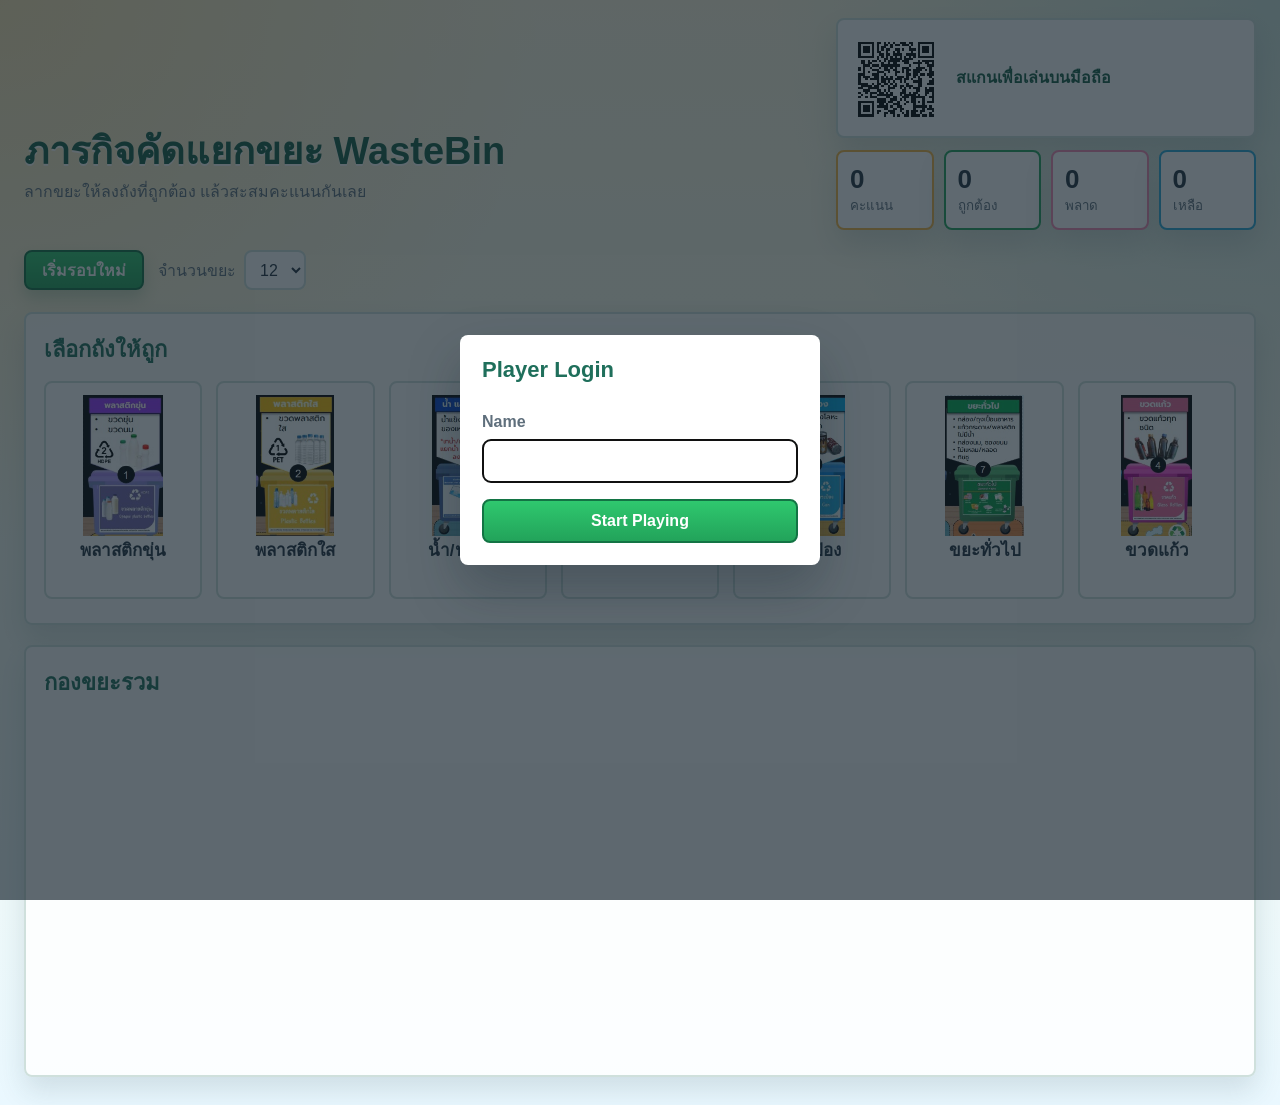
<file: index.html>
<!doctype html>
<html lang="th">
<head>
  <meta charset="utf-8">
  <meta name="viewport" content="width=device-width, initial-scale=1">
  <title>เกมคัดแยกขยะ WasteBin</title>
  <link rel="stylesheet" href="styles.css">
</head>
<body>
  <aside class="orientation-notice" aria-label="Landscape screen notice">
    <div class="phone-rotate" aria-hidden="true"></div>
    <strong>หมุนโทรศัพท์</strong>
    <span>เกมนี้เล่นได้ดีที่สุดในแนวนอน</span>
  </aside>

  <main class="game-shell">
    <header class="topbar">
      <div>
        <h1>ภารกิจคัดแยกขยะ WasteBin</h1>
        <p>ลากขยะให้ลงถังที่ถูกต้อง แล้วสะสมคะแนนกันเลย</p>
        <p id="player-label" class="player-label"></p>
      </div>
      <div class="topbar-tools">
        <button id="qr-open" class="desktop-qr" type="button" aria-label="เปิด QR Code ขนาดใหญ่">
          <img src="qr.png" alt="QR Code สำหรับเล่นบนมือถือ">
          <span>สแกนเพื่อเล่นบนมือถือ</span>
        </button>

        <section class="scoreboard" aria-label="คะแนน">
        <div>
          <span id="score">0</span>
          <small>คะแนน</small>
        </div>
        <div>
          <span id="correct">0</span>
          <small>ถูกต้อง</small>
        </div>
        <div>
          <span id="wrong">0</span>
          <small>พลาด</small>
        </div>
        <div>
          <span id="remaining">0</span>
          <small>เหลือ</small>
        </div>
        </section>
      </div>
    </header>

    <section class="controls" aria-label="ปุ่มควบคุมเกม">
      <button id="new-game" type="button">เริ่มรอบใหม่</button>
      <label>
        จำนวนขยะ
        <select id="round-size">
          <option value="8">8</option>
          <option value="12" selected>12</option>
          <option value="16">16</option>
          <option value="24">24</option>
        </select>
      </label>
      <span id="message" role="status" aria-live="polite"></span>
    </section>

    <section class="play-area">
      <section class="bin-panel" aria-labelledby="bin-title">
        <h2 id="bin-title">เลือกถังให้ถูก</h2>
        <div id="bin-list" class="bin-grid"></div>
      </section>

      <section class="waste-panel" aria-labelledby="waste-title">
        <h2 id="waste-title">กองขยะรวม</h2>
        <span id="mobile-message" role="status" aria-live="polite"></span>
        <div id="waste-list" class="waste-grid"></div>
      </section>
    </section>
  </main>

  <template id="waste-template">
    <button class="waste-card" type="button" draggable="true">
      <img alt="">
      <span></span>
    </button>
  </template>

  <template id="bin-template">
    <button class="bin-card" type="button">
      <img alt="">
      <span></span>
    </button>
  </template>

  <div id="qr-modal" class="qr-modal" hidden>
    <div class="qr-modal-card" role="dialog" aria-modal="true" aria-label="QR Code สำหรับเล่นบนมือถือ">
      <button id="qr-close" class="qr-close" type="button" aria-label="ปิด">×</button>
      <img src="qr.png" alt="QR Code สำหรับเล่นบนมือถือ">
      <span>สแกนเพื่อเล่นบนมือถือ</span>
    </div>
  </div>

  <div id="login-modal" class="login-modal" hidden>
    <form id="login-form" class="login-card">
      <h2>Player Login</h2>
      <label>
        Name
        <input id="player-name" name="player-name" type="text" maxlength="32" autocomplete="nickname" required>
      </label>
      <button type="submit">Start Playing</button>
    </form>
  </div>

  <script src="app.js"></script>
</body>
</html>
</file>
<file: styles.css>
:root {
  color-scheme: light;
  --ink: #22313f;
  --muted: #5f6f7c;
  --line: #cfe0dc;
  --panel: #ffffff;
  --bg: #f7fbef;
  --green: #22a35a;
  --green-dark: #137444;
  --red: #e05252;
  --amber: #f5b642;
  --blue: #28a8d8;
  --pink: #f28ab2;
  --shadow: 0 14px 28px rgba(36, 72, 80, 0.14);
}

* {
  box-sizing: border-box;
}

body {
  margin: 0;
  min-height: 100vh;
  overflow-x: hidden;
  display: flex;
  justify-content: center;
  font-family: "Tahoma", "Noto Sans Thai", Arial, Helvetica, sans-serif;
  color: var(--ink);
  background:
    radial-gradient(circle at top left, rgba(245, 182, 66, 0.28), transparent 32%),
    radial-gradient(circle at top right, rgba(40, 168, 216, 0.22), transparent 30%),
    linear-gradient(180deg, #fff8df 0%, var(--bg) 42%, #eaf8ff 100%);
}

button,
select {
  font: inherit;
}

.game-shell {
  width: min(100%, 1360px);
  min-height: 100vh;
  margin: 0 auto;
  padding: 18px 24px 28px;
}

.orientation-notice {
  display: none;
}

.phone-rotate {
  width: 54px;
  height: 82px;
  border: 4px solid #155e46;
  border-radius: 12px;
  position: relative;
  transform: rotate(90deg);
}

.phone-rotate::after {
  content: "";
  position: absolute;
  right: 6px;
  top: 50%;
  width: 6px;
  height: 6px;
  border-radius: 999px;
  background: #155e46;
  transform: translateY(-50%);
}

.topbar {
  display: flex;
  align-items: end;
  justify-content: space-between;
  gap: 24px;
  margin-bottom: 16px;
}

.topbar > div {
  min-width: 0;
}

.topbar-tools {
  display: flex;
  flex-direction: column;
  align-items: flex-end;
  gap: 12px;
}

.desktop-qr {
  display: grid;
  grid-template-columns: 96px minmax(120px, 1fr);
  align-items: center;
  gap: 12px;
  width: min(100%, 420px);
  padding: 10px;
  border: 2px solid var(--line);
  border-radius: 8px;
  background: var(--panel);
  box-shadow: var(--shadow);
  cursor: pointer;
  text-align: left;
  transition: transform 120ms ease, border-color 120ms ease, box-shadow 120ms ease;
}

.desktop-qr:hover {
  border-color: var(--green);
  transform: translateY(-2px);
  box-shadow: 0 14px 26px rgba(34, 163, 90, 0.18);
}

.desktop-qr img {
  width: 96px;
  height: 96px;
  padding: 4px;
  object-fit: contain;
  background: #fff;
  image-rendering: pixelated;
}

.desktop-qr span {
  color: #155e46;
  font-weight: 700;
  line-height: 1.25;
}

.qr-modal[hidden] {
  display: none;
}

.qr-modal {
  position: fixed;
  inset: 0;
  z-index: 3000;
  display: grid;
  place-items: center;
  padding: 24px;
  background: rgba(20, 35, 45, 0.62);
}

.qr-modal-card {
  position: relative;
  display: grid;
  justify-items: center;
  gap: 12px;
  width: min(92vw, 420px);
  padding: 24px;
  border-radius: 8px;
  background: var(--panel);
  box-shadow: 0 24px 52px rgba(20, 35, 45, 0.3);
}

.qr-modal-card img {
  width: min(72vw, 320px);
  height: min(72vw, 320px);
  object-fit: contain;
  image-rendering: pixelated;
}

.qr-modal-card span {
  color: #155e46;
  font-size: 20px;
  font-weight: 700;
  text-align: center;
}

.qr-close {
  position: absolute;
  top: 10px;
  right: 10px;
  display: grid;
  place-items: center;
  width: 36px;
  height: 36px;
  border: 2px solid var(--line);
  border-radius: 8px;
  background: #fff;
  color: var(--ink);
  cursor: pointer;
  font-size: 26px;
  line-height: 1;
}

.login-modal[hidden] {
  display: none;
}

.login-modal {
  position: fixed;
  inset: 0;
  z-index: 2500;
  display: grid;
  place-items: center;
  padding: 20px;
  background: rgba(20, 35, 45, 0.68);
}

.login-card {
  display: grid;
  gap: 16px;
  width: min(92vw, 360px);
  padding: 22px;
  border-radius: 8px;
  background: var(--panel);
  box-shadow: 0 24px 52px rgba(20, 35, 45, 0.3);
}

.login-card label {
  display: grid;
  gap: 8px;
  color: var(--muted);
  font-weight: 700;
}

.login-card input {
  min-height: 44px;
  padding: 0 12px;
  border: 2px solid var(--line);
  border-radius: 8px;
  color: var(--ink);
  font: inherit;
}

.login-card button {
  min-height: 44px;
  border: 2px solid var(--green-dark);
  border-radius: 8px;
  color: #fff;
  background: linear-gradient(180deg, #2fc86e, var(--green));
  cursor: pointer;
  font: inherit;
  font-weight: 700;
}

.waiting-modal[hidden] {
  display: none;
}

.waiting-modal {
  position: fixed;
  inset: 0;
  z-index: 2400;
  display: grid;
  place-items: center;
  padding: 20px;
  background: rgba(20, 35, 45, 0.64);
}

.waiting-card {
  display: grid;
  gap: 10px;
  width: min(92vw, 420px);
  padding: 26px;
  border-radius: 8px;
  background: var(--panel);
  box-shadow: 0 24px 52px rgba(20, 35, 45, 0.3);
  text-align: center;
}

.waiting-card p {
  color: var(--muted);
  font-weight: 700;
}

.is-waiting .waste-card,
.is-waiting .bin-card {
  cursor: not-allowed;
  opacity: 0.55;
}

h1,
h2,
p {
  margin: 0;
}

h1 {
  font-size: 38px;
  line-height: 1.1;
  color: #155e46;
  text-shadow: 0 2px 0 rgba(255, 255, 255, 0.9);
  overflow-wrap: anywhere;
}

h2 {
  font-size: 22px;
  margin-bottom: 14px;
  color: #1f6f5b;
}

.topbar p {
  margin-top: 6px;
  color: var(--muted);
}

.player-label {
  min-height: 20px;
  font-weight: 700;
  color: var(--green-dark);
}

.scoreboard {
  display: grid;
  grid-template-columns: repeat(4, minmax(86px, 1fr));
  gap: 10px;
  width: min(100%, 420px);
  min-width: 420px;
}

.scoreboard div {
  padding: 12px;
  border: 2px solid var(--line);
  border-radius: 8px;
  background: var(--panel);
  box-shadow: var(--shadow);
}

.scoreboard div:nth-child(1) {
  border-color: var(--amber);
}

.scoreboard div:nth-child(2) {
  border-color: var(--green);
}

.scoreboard div:nth-child(3) {
  border-color: var(--pink);
}

.scoreboard div:nth-child(4) {
  border-color: var(--blue);
}

.scoreboard span {
  display: block;
  font-size: 26px;
  font-weight: 700;
}

.scoreboard small {
  color: var(--muted);
}

.controls {
  display: flex;
  align-items: center;
  gap: 14px;
  min-height: 48px;
  margin-bottom: 18px;
}

.controls button,
.controls select {
  min-height: 40px;
  border: 2px solid var(--line);
  border-radius: 8px;
  background: var(--panel);
}

.controls button {
  padding: 0 16px;
  color: #fff;
  border-color: var(--green-dark);
  background: linear-gradient(180deg, #2fc86e, var(--green));
  cursor: pointer;
  font-weight: 700;
  box-shadow: 0 8px 16px rgba(19, 116, 68, 0.22);
}

.controls label {
  display: inline-flex;
  align-items: center;
  gap: 8px;
  color: var(--muted);
}

.controls select {
  padding: 0 10px;
  color: var(--ink);
}

#message {
  min-width: 220px;
  color: var(--muted);
  font-weight: 700;
}

#mobile-message {
  display: none;
}

.play-area {
  display: grid;
  grid-template-columns: 1fr;
  gap: 20px;
  align-items: start;
}

.waste-panel,
.bin-panel {
  padding: 18px;
  border: 2px solid var(--line);
  border-radius: 8px;
  background: rgba(255, 255, 255, 0.84);
  box-shadow: var(--shadow);
}

.waste-panel {
  min-height: 48vh;
}

.bin-panel {
  min-height: 0;
}

.waste-grid {
  display: grid;
  grid-template-columns: repeat(auto-fill, minmax(92px, 1fr));
  gap: 10px;
}

.waste-card,
.bin-card {
  position: relative;
  border: 2px solid var(--line);
  border-radius: 8px;
  background: #fff;
  cursor: grab;
  transition: transform 120ms ease, border-color 120ms ease, box-shadow 120ms ease;
}

.waste-card {
  display: grid;
  grid-template-rows: 86px;
  min-height: 108px;
  padding: 8px;
  touch-action: none;
  user-select: none;
}

.waste-card img,
.bin-card img {
  width: 100%;
  height: 100%;
  object-fit: contain;
}

.bin-card span {
  overflow: hidden;
  text-overflow: ellipsis;
  white-space: nowrap;
  color: var(--ink);
  font-size: 17px;
  font-weight: 700;
  text-align: center;
}

.waste-card span {
  position: absolute;
  width: 1px;
  height: 1px;
  overflow: hidden;
  clip: rect(0 0 0 0);
  white-space: nowrap;
}

.waste-card:focus-visible,
.bin-card:focus-visible,
.desktop-qr:focus-visible,
.qr-close:focus-visible,
.controls button:focus-visible,
.controls select:focus-visible {
  outline: 3px solid rgba(43, 108, 176, 0.35);
  outline-offset: 2px;
}

.waste-card:hover,
.waste-card.selected {
  transform: translateY(-2px);
  border-color: var(--blue);
  box-shadow: 0 12px 22px rgba(40, 168, 216, 0.2);
}

.waste-card.sorted {
  pointer-events: none;
  opacity: 0.38;
}

.waste-card.drag-source {
  opacity: 0.35;
}

.dragging-copy {
  position: fixed;
  z-index: 1000;
  pointer-events: none;
  opacity: 0.92;
  box-shadow: 0 18px 34px rgba(31, 41, 51, 0.22);
  transform: scale(1.04);
}

.bin-grid {
  display: grid;
  grid-template-columns: repeat(7, minmax(0, 1fr));
  gap: 14px;
  padding-bottom: 6px;
}

.bin-card {
  display: grid;
  grid-template-rows: minmax(132px, 11vw) auto;
  min-width: 0;
  min-height: 218px;
  padding: 12px;
  cursor: pointer;
}

.bin-card.drag-over,
.bin-card:hover {
  border-color: var(--green);
  transform: translateY(-3px);
  box-shadow: 0 14px 26px rgba(34, 163, 90, 0.22);
}

.bin-card.correct {
  border-color: var(--green);
  background: #eefaf4;
  animation: funny-pop 420ms ease;
}

.bin-card.wrong {
  border-color: var(--red);
  background: #fff1f1;
  animation: funny-wobble 420ms ease;
}

.dashboard-shell {
  width: min(100%, 1360px);
  min-height: 100vh;
  padding: 28px;
}

.dashboard-hero,
.dashboard-control-panel,
.dashboard-panel {
  border: 2px solid var(--line);
  border-radius: 8px;
  background: rgba(255, 255, 255, 0.88);
  box-shadow: var(--shadow);
}

.dashboard-hero {
  display: flex;
  align-items: center;
  justify-content: space-between;
  gap: 20px;
  margin-bottom: 18px;
  padding: 22px;
}

.dashboard-qr {
  display: grid;
  justify-items: center;
  gap: 8px;
  min-width: 150px;
  padding: 10px;
  border: 2px solid var(--line);
  border-radius: 8px;
  color: var(--green-dark);
  background: #fff;
  cursor: pointer;
  font: inherit;
  font-weight: 700;
  text-decoration: none;
}

.dashboard-qr img {
  width: 128px;
  height: 128px;
  object-fit: contain;
  image-rendering: pixelated;
}

.dashboard-qr span {
  font-size: 18px;
  line-height: 1.1;
  text-align: center;
}

.dashboard-qr-modal-card {
  width: min(92vw, 620px);
}

.dashboard-qr-modal-card img {
  width: min(76vw, 500px);
  height: min(76vw, 500px);
}

.dashboard-control-panel {
  display: flex;
  align-items: center;
  gap: 12px;
  margin-bottom: 18px;
  padding: 16px;
}

.dashboard-control-panel button,
.dashboard-control-panel select {
  min-height: 42px;
  border: 2px solid var(--line);
  border-radius: 8px;
  background: #fff;
  font: inherit;
}

.dashboard-control-panel button {
  padding: 0 16px;
  color: #fff;
  border-color: var(--green-dark);
  background: linear-gradient(180deg, #2fc86e, var(--green));
  cursor: pointer;
  font-weight: 700;
}

.dashboard-control-panel .secondary-button {
  color: var(--ink);
  border-color: var(--line);
  background: #fff;
}

.dashboard-control-panel label {
  display: inline-flex;
  align-items: center;
  gap: 8px;
  color: var(--muted);
  font-weight: 700;
}

.control-status {
  display: grid;
  min-width: 130px;
}

.control-status span {
  color: var(--green-dark);
  font-size: 26px;
  font-weight: 700;
}

.control-status small {
  color: var(--muted);
}

.dashboard-panel {
  padding: 20px;
}

.dashboard-heading {
  margin-bottom: 16px;
}

.dashboard-panel table {
  width: 100%;
  border-collapse: collapse;
  overflow: hidden;
  border-radius: 8px;
  background: #fff;
}

.dashboard-panel th,
.dashboard-panel td {
  padding: 14px 12px;
  border-bottom: 1px solid var(--line);
  text-align: left;
}

.dashboard-panel th {
  color: #155e46;
  font-size: 15px;
  text-transform: uppercase;
}

.dashboard-panel td {
  font-size: clamp(20px, 2.8vw, 38px);
  font-weight: 700;
}

.dashboard-panel th:first-child,
.dashboard-panel td:first-child {
  width: 64px;
  color: var(--muted);
  text-align: center;
}

@keyframes funny-pop {
  0% {
    transform: scale(1) rotate(0deg);
  }

  45% {
    transform: scale(1.08) rotate(-2deg);
  }

  75% {
    transform: scale(0.98) rotate(2deg);
  }

  100% {
    transform: scale(1) rotate(0deg);
  }
}

@keyframes funny-wobble {
  0% {
    transform: translateX(0) rotate(0deg);
  }

  25% {
    transform: translateX(-8px) rotate(-3deg);
  }

  50% {
    transform: translateX(7px) rotate(3deg);
  }

  75% {
    transform: translateX(-4px) rotate(-2deg);
  }

  100% {
    transform: translateX(0) rotate(0deg);
  }
}

@media (max-width: 900px) {
  .game-shell {
    display: flex;
    flex-direction: column;
    padding: 16px;
  }

  .topbar {
    display: contents;
  }

  .topbar > div {
    order: 1;
    margin-bottom: 12px;
  }

  .topbar-tools {
    display: contents;
  }

  .desktop-qr {
    display: none;
  }

  .play-area {
    order: 2;
    gap: 2px;
  }

  .scoreboard {
    order: 3;
  }

  .controls {
    order: 4;
    margin-top: 12px;
    margin-bottom: 0;
  }

  #message {
    display: none;
  }

  #mobile-message {
    display: inline-block;
    min-height: 20px;
    margin: 0 0 12px 10px;
    color: var(--muted);
    font-weight: 700;
    vertical-align: baseline;
  }

  #waste-title {
    display: inline-block;
    margin-bottom: 12px;
    vertical-align: baseline;
  }

  .waste-grid {
    clear: both;
  }

  .scoreboard {
    min-width: 0;
    width: 100%;
    grid-template-columns: repeat(4, minmax(0, 1fr));
    gap: 8px;
  }

  .scoreboard div {
    padding: 8px;
  }

  .scoreboard span {
    font-size: 22px;
  }

  .scoreboard small {
    font-size: 12px;
  }

  .waste-panel {
    min-height: 44vh;
    padding: 12px;
  }

  .bin-grid {
    grid-template-columns: repeat(7, minmax(0, 1fr));
    gap: 8px;
    padding-bottom: 0;
    overflow-x: visible;
  }

  .bin-card {
    grid-template-rows: minmax(92px, 15vw) auto;
    min-height: 142px;
    padding: 7px;
  }

  .bin-card span {
    font-size: 13px;
  }
}

@media (max-width: 900px) and (orientation: portrait) {
  body {
    align-items: stretch;
  }

  .game-shell {
    min-height: 100svh;
    padding: 12px;
  }

  .play-area {
    gap: 10px;
  }

  .bin-panel,
  .waste-panel {
    padding: 10px;
  }

  .waste-panel {
    min-height: 34vh;
  }

  .bin-grid {
    grid-template-columns: repeat(4, minmax(0, 1fr));
    gap: 7px;
  }

  .bin-card {
    grid-template-rows: 68px auto;
    min-height: 106px;
    padding: 5px;
  }

  .bin-card span {
    white-space: normal;
    font-size: 11px;
    line-height: 1.15;
  }

  .waste-grid {
    grid-template-columns: repeat(3, minmax(0, 1fr));
    gap: 8px;
  }

  .waste-card {
    grid-template-rows: 76px;
    min-height: 98px;
    padding: 7px;
  }
}

@media (pointer: coarse) and (orientation: landscape) {
  .game-shell {
    display: flex;
    flex-direction: column;
  }

  .topbar {
    display: contents;
  }

  .topbar > div {
    order: 1;
    margin-bottom: 12px;
  }

  .topbar-tools {
    display: contents;
  }

  .desktop-qr {
    display: none;
  }

  .play-area {
    order: 2;
    gap: 0;
  }

  .scoreboard {
    order: 3;
    width: 100%;
    min-width: 0;
  }

  .controls {
    order: 4;
    margin-top: 12px;
    margin-bottom: 0;
  }

  #message {
    display: none;
  }

  #mobile-message {
    display: inline-block;
    min-height: 20px;
    margin: 0 0 8px 10px;
    color: var(--muted);
    font-weight: 700;
    vertical-align: baseline;
  }

  #waste-title {
    display: inline-block;
    margin-bottom: 8px;
    vertical-align: baseline;
  }

  .waste-grid {
    clear: both;
  }

  .bin-panel {
    padding: 8px 10px 2px;
  }

  .waste-panel {
    margin-top: -4px;
    padding: 8px 12px 12px;
  }

  .bin-grid {
    grid-template-columns: repeat(7, minmax(0, 1fr));
    gap: 8px;
    padding-bottom: 0;
    overflow-x: visible;
  }

  .bin-card {
    grid-template-rows: minmax(82px, 12vw) auto;
    min-height: 128px;
    padding: 6px;
  }

  .bin-card span {
    font-size: 12px;
  }
}

@media (max-width: 520px) {
  h1 {
    font-size: 28px;
  }

  .controls {
    align-items: stretch;
    flex-direction: column;
  }

  .controls button,
  .controls label,
  #message {
    width: 100%;
  }

  .waste-grid,
  .bin-grid {
    grid-auto-flow: row;
    grid-auto-columns: initial;
    overflow-x: visible;
  }

  .waste-grid {
    grid-template-columns: repeat(3, minmax(0, 1fr));
  }

  .bin-grid {
    grid-template-columns: repeat(4, minmax(0, 1fr));
    gap: 5px;
  }

  .bin-card {
    grid-template-rows: 62px auto;
    min-height: 96px;
    padding: 4px;
  }

  .bin-card span {
    font-size: 10px;
    white-space: normal;
    line-height: 1.15;
  }
}
</file>
